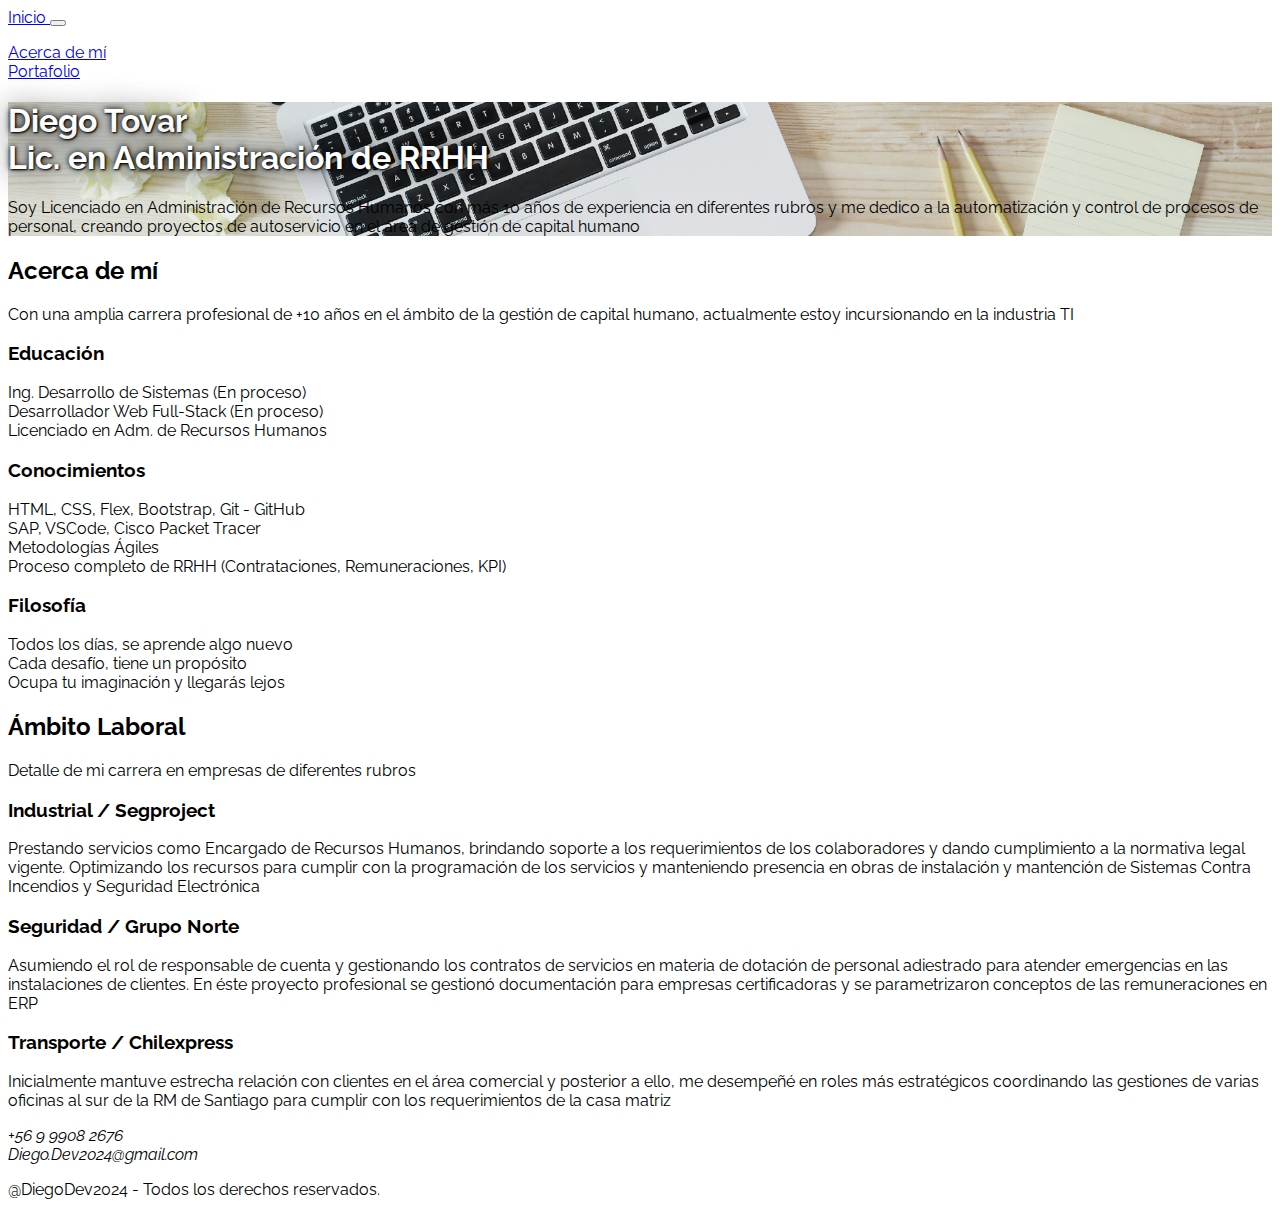
<file: index.html>
<!DOCTYPE html>
<html lang="en">

<head>
    <meta charset="UTF-8">
    <meta http-equiv="X-UA-Compatible" content="IE=edge">
    <meta name="viewport" content="width=device-width, initial-scale=1.0">
    <link rel="preconnect" href="https://fonts.googleapis.com">
    <link rel="preconnect" href="https://fonts.gstatic.com" crossorigin>
    <link href="https://fonts.googleapis.com/css2?family=Raleway:wght@400;700&display=swap" rel="stylesheet">
    <link href="https://cdn.jsdelivr.net/npm/bootstrap@5.1.3/dist/css/bootstrap.min.css" rel="stylesheet"
        integrity="sha384-1BmE4kWBq78iYhFldvKuhfTAU6auU8tT94WrHftjDbrCEXSU1oBoqyl2QvZ6jIW3" crossorigin="anonymous">
    <title>Diego Tovar</title>
    <link rel="stylesheet" href="https://cdnjs.cloudflare.com/ajax/libs/font-awesome/5.9.0/css/all.min.css"
        integrity="sha512-q3eWabyZPc1XTCmF+8/LuE1ozpg5xxn7iO89yfSOd5/oKvyqLngoNGsx8jq92Y8eXJ/IRxQbEC+FGSYxtk2oiw=="
        crossorigin="anonymous" referrerpolicy="no-referrer" />
    <link rel="stylesheet" href="assets/styles.css">
</head>

<body>
    <header>
        <div class="col-sm-12 col-md-4 col-lg-4 col-xl-4"></div>
        <nav class="navbar navbar-expand-lg navbar-dark bg-dark fixed-top">
            <div class="container">
                <a class="navbar-brand" href="#"> Inicio </a>
                <button class="navbar-toggler" type="button" data-bs-toggle="collapse" data-bs-target="#navbarNav"
                    aria-controls="navbarNav" aria-expanded="false" aria-label="Toggle navigation">
                    <span class="navbar-toggler-icon"></span>
                </button>
                <div class="collapse navbar-collapse" id="navbarNav">
                    <ul class="navbar-nav">
                        <li class="nav-item">
                            <a class="nav-link active" aria-current="page" href="index.html">Acerca de mí</a>
                        </li>
                        <li class="nav-item">
                            <a class="nav-link" href="portafolio.html">Portafolio</a>
                        </li>
                    </ul>
                </div>
    </header>
    <header id="Hero-Section2" class="text-light text-end py-5 mt-5">
        <div class="container">
            <div class="ms-auto col-12 col-md-7 ">
                <h1 class="display-1 fw-bold my-5 texto-sombreado">
                    Diego Tovar <br> Lic. en Administración de RRHH
                </h1>
                <p class=" my-5">
                <div class="sub">
                    Soy Licenciado en Administración de Recursos Humanos con más 10 años de experiencia en diferentes
                    rubros y me dedico a la automatización y control de procesos de personal, creando proyectos de
                    autoservicio en el área de gestión de capital humano
                </div>
                </p>

            </div>
        </div>
    </header>
    <section id="Acerca-de-mi" class="container text-center my-5">


        <h2 class="display-3 fw-bold my-4">Acerca de mí</h2>

        <p class="my-4">
            Con una amplia carrera profesional de +10 años en el ámbito de la gestión de capital humano, actualmente estoy
            incursionando en la industria TI

        </p>


        <div class="row">
            <div class="col-12 col-md-4">
                <i class="fas fa-graduation-cap fa-3x my-3"></i>
                <h3 class="my-3 fw-bold">Educación</h3>
                <p class="my-3">
                <ul>
                    <li>Ing. Desarrollo de Sistemas (En proceso)</li>
                    <li>Desarrollador Web Full-Stack (En proceso)</li>
                    <li>Licenciado en Adm. de Recursos Humanos</li>
                </ul>

                </p>
            </div>
            <div class="col-12 col-md-4">
                <i class="fas fa-book fa-3x my-3"></i>
                <h3 class="my-3 fw-bold">Conocimientos</h3>
                <p class="my-3">
                <ul>
                    <li>HTML, CSS, Flex, Bootstrap, Git - GitHub</li>
                    <li>SAP, VSCode, Cisco Packet Tracer</li>
                    <li>Metodologías Ágiles</li>
                    <li>Proceso completo de RRHH (Contrataciones, Remuneraciones, KPI) </li>
                </ul>
                </p>
            </div>
            <div class="col-12 col-md-4">
                <i class="fas fa-brain fa-3x my-3"></i>
                <h3 class="my-3 fw-bold">Filosofía</h3>
                <p class="my-3">
                <ul>
                    <li>Todos los días, se aprende algo nuevo</li>
                    <li>Cada desafío, tiene un propósito</li>
                    <li>Ocupa tu imaginación y llegarás lejos</li>
                </ul>
                </p>
            </div>
        </div>
    </section>
    <section id="Laboral" class="container text-center my-5">


        <h2 class="display-3 fw-bold my-4">Ámbito Laboral</h2>

        <p class="my-4">
            Detalle de mi carrera en empresas de diferentes rubros
        </p>


        <div class="row">
            <div class="col-12 col-md-4">
                <i class="fas fa-check fa-3x my-3"></i>
                <h3 class="my-3 fw-bold">Industrial / Segproject</h3>
                <p class="my-3">
                    Prestando servicios como Encargado de Recursos Humanos, brindando soporte a los requerimientos de
                    los
                    colaboradores y dando cumplimiento a la normativa legal vigente. Optimizando los recursos para
                    cumplir con la programación de los servicios y manteniendo presencia en obras de instalación y
                    mantención de Sistemas Contra Incendios y Seguridad Electrónica
                </p>
            </div>
            <div class="col-12 col-md-4">
                <i class="fas fa-check fa-3x my-3"></i>
                <h3 class="my-3 fw-bold">Seguridad / Grupo Norte</h3>
                <p class="my-3">
                    Asumiendo el rol de responsable de cuenta y gestionando los contratos de servicios en materia de
                    dotación de personal adiestrado para atender emergencias en las instalaciones de clientes. En éste
                    proyecto profesional se gestionó documentación para empresas certificadoras y se parametrizaron
                    conceptos de las remuneraciones en ERP

                </p>
            </div>
            <div class="col-12 col-md-4">
                <i class="fas fa-check fa-3x my-3"></i>
                <h3 class="my-3 fw-bold">Transporte / Chilexpress</h3>
                <p class="my-3">
                    Inicialmente mantuve estrecha relación con clientes en el área comercial y posterior a ello, me
                    desempeñé en roles más estratégicos coordinando las gestiones de varias oficinas al sur de la RM de Santiago
                    para cumplir con los requerimientos de la casa matriz
                </p>
            </div>
        </div>
    </section>
    <footer class="bg-dark text-center text-light p-4">
        <div>
            <i class="fas fa-phone fa-1x my-2"> +56 9 9908 2676</i>
        </div>
        <i class="fas fa-envelope fa-1x my-2"> Diego.Dev2024@gmail.com</i>
        <p class="mb-0">@DiegoDev2024 - Todos los derechos reservados.</p>
    </footer>


    <script src="https://cdn.jsdelivr.net/npm/bootstrap@5.1.3/dist/js/bootstrap.bundle.min.js"
        integrity="sha384-ka7Sk0Gln4gmtz2MlQnikT1wXgYsOg+OMhuP+IlRH9sENBO0LRn5q+8nbTov4+1p" crossorigin="anonymous">
        </script>

</body>

</html>
</file>
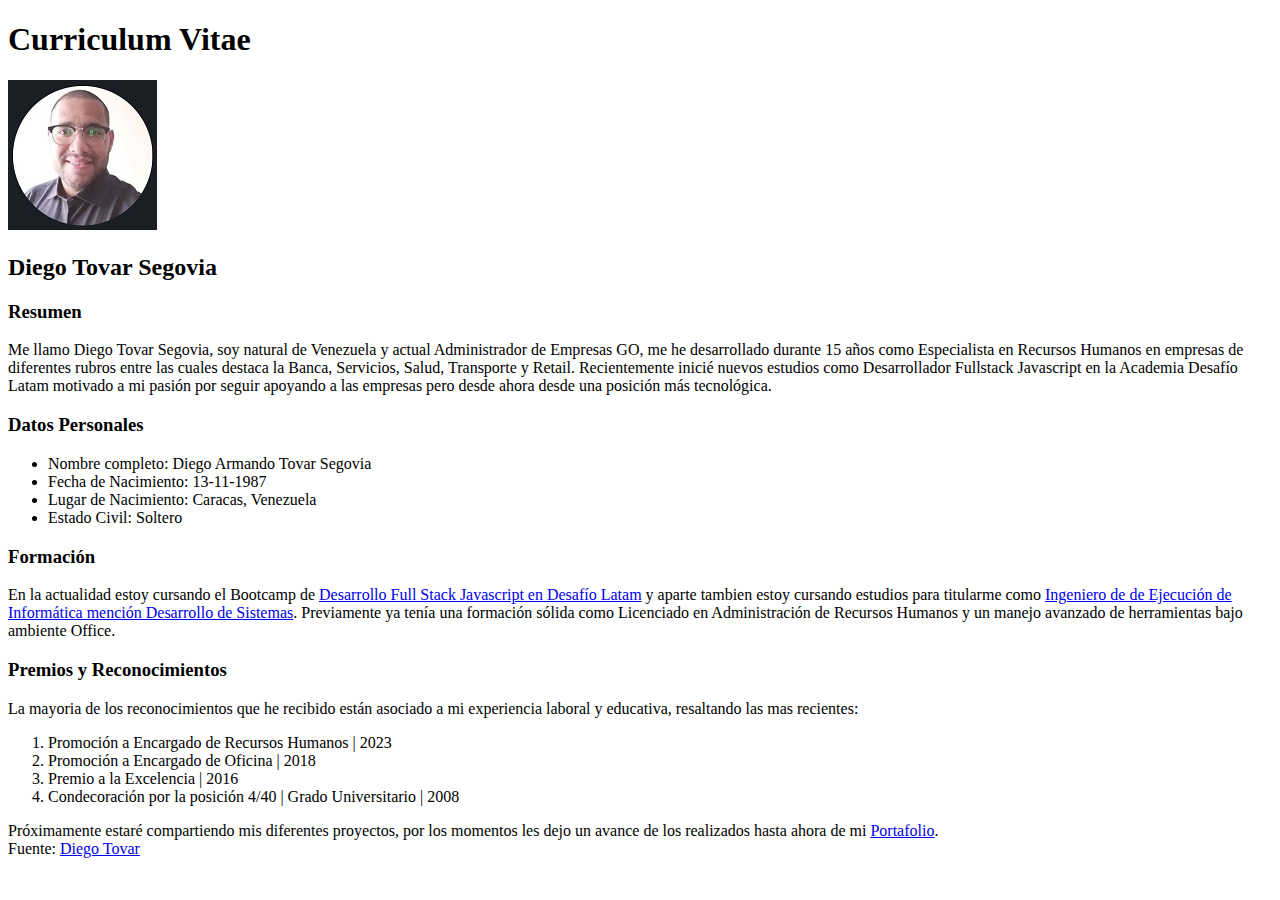
<file: assets/1er Desafio/index.html>
<!DOCTYPE html>
<html lang="es">

<head>
    <meta charset="UTF-8">
    <meta name="viewport" content="width=device-width, initial-scale=1.0">
    <title>Curriculum de Diego</title>
    <link rel="icon" href="assets/imgs/imgFavicon.png">
</head>

<body>
    <h1>Curriculum Vitae</h1>
    <img src="assets/imgs/imagenCvReal.jpg" alt="Foto de CV">
    <h2>Diego Tovar Segovia</h2>
    <h3>Resumen</h3>
    <p>
        Me llamo Diego Tovar Segovia, soy natural de Venezuela y actual Administrador de Empresas GO, me he
        desarrollado durante 15 años como Especialista en Recursos Humanos en empresas de diferentes
        rubros entre las cuales destaca la Banca, Servicios, Salud, Transporte y Retail. Recientemente inicié nuevos
        estudios
        como Desarrollador Fullstack Javascript en la Academia Desafío Latam motivado a mi pasión por seguir apoyando
        a las empresas pero desde ahora desde una posición más tecnológica.
    </p>
    <h3>Datos Personales</h3>
    <ul>
        <li>Nombre completo: Diego Armando Tovar Segovia</li>
        <li>Fecha de Nacimiento: 13-11-1987</li>
        <li>Lugar de Nacimiento: Caracas, Venezuela</li>
        <li>Estado Civil: Soltero</li>
    </ul>
    <h3>Formación</h3>
    <p>
        En la actualidad estoy cursando el Bootcamp de
        <a href="https://desafiolatam.com/full-stack-javascript-b/" target="_blank">Desarrollo Full Stack Javascript en
            Desafío
            Latam</a> y aparte tambien estoy cursando estudios para titularme como
        <a href="https://www.aiep.cl/admision/carrera/ingenieria-en-informatica/" target="_blank">Ingeniero de
            de Ejecución de Informática mención Desarrollo de Sistemas</a>. Previamente ya tenía una formación sólida como Licenciado en Administración de Recursos Humanos y un
        manejo avanzado de herramientas bajo ambiente Office.
    </p>
    <h3>Premios y Reconocimientos</h3>
    <p>
        La mayoria de los reconocimientos que he recibido están asociado a mi experiencia laboral y educativa,
        resaltando las mas recientes:
    </p>
    <ol>
        <li>Promoción a Encargado de Recursos Humanos | 2023</li>
        <li>Promoción a Encargado de Oficina | 2018</li>
        <li>Premio a la Excelencia | 2016</li>
        <li>Condecoración por la posición 4/40 | Grado Universitario | 2008</li>
    </ol>
    <p>Próximamente estaré compartiendo mis diferentes proyectos, por los momentos les dejo un avance de
        los realizados hasta ahora de mi <a href="portafolio.html" target="_blank">Portafolio</a>.<br>
        Fuente: <a href="https://www.linkedin.com/in/diegotovarsegovia/" target="_blank">Diego Tovar</a>
    </p>
</body>

</html>
</file>
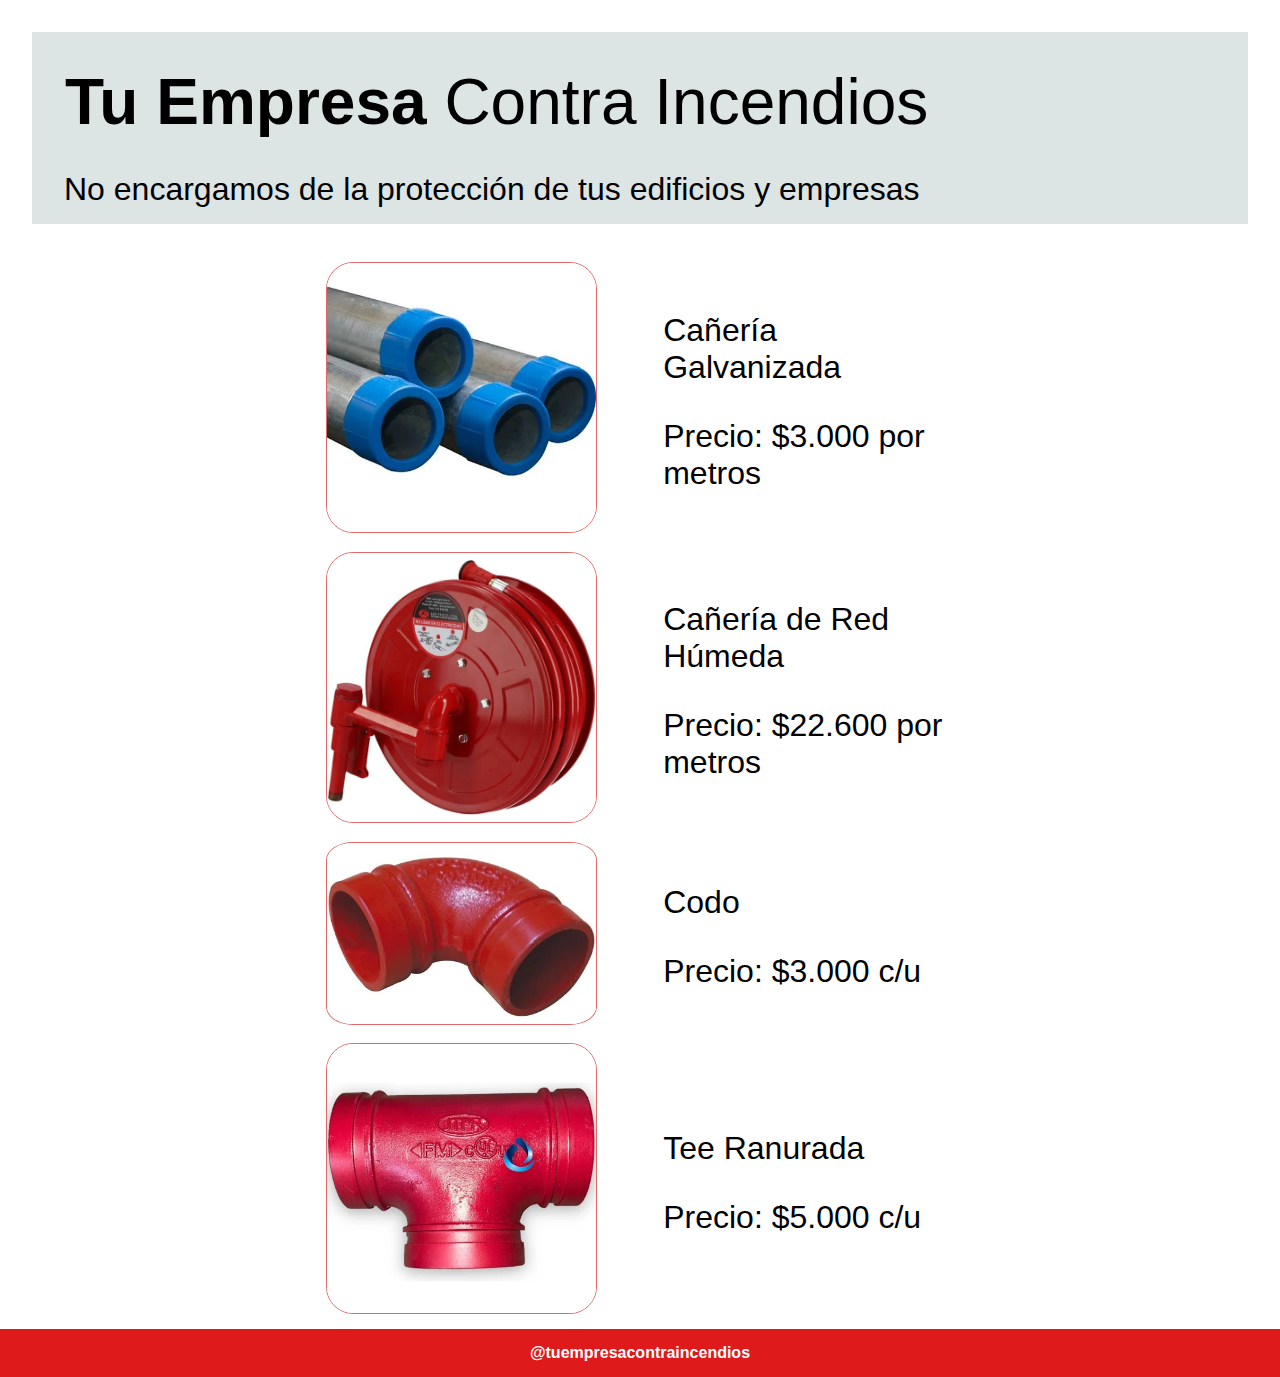
<file: assets/2do Desafio/index.html>
<!DOCTYPE html>
<html lang="es">

<head>
    <meta charset="UTF-8">
    <meta http-equiv="X-UA-Compatible" content="IE=edge" />
    <meta name="viewport" content="width=device-width, initial-scale=1.0">
    <title>TuEmpresaContraIncendios</title>
    <link rel="stylesheet" href="assets/css/style.css">
</head>

<body>
    <div class="header">
        <h1><strong>Tu Empresa</strong> Contra Incendios</h1>
        <p>No encargamos de la protección de tus edificios y empresas</p>
    </div>

    <div class="products">
        <table>
            <tr>
                <td>
                    <img src="assets/imgs/caneriagalvanizada3000.png" alt="Cañeria Galvanizada">
                </td>
                <td>
                    <p>Cañería Galvanizada</p>
                    <p>Precio: $3.000 por metros</p>
                </td>
            </tr>

            <tr>
                <td>
                    <img src="assets/imgs/carreteredhumeda226.png" alt="Cañeria de Red Húmeda">
                </td>
                <td>
                    <p>Cañería de Red Húmeda</p>
                    <p>Precio: $22.600 por metros</p>
                </td>
            </tr>

            <tr>
                <td>
                    <img src="assets/imgs/codoredcontraIncendio3000.png" alt="Codos">
                </td>
                <td>
                    <p>Codo</p>
                    <p>Precio: $3.000 c/u</p>
                </td>
            </tr>

            <tr>
                <td>
                    <img src="assets/imgs/teeranurada5000.png" alt="Tee Ranurada">
                </td>
                <td>
                    <p>Tee Ranurada</p>
                    <p>Precio: $5.000 c/u</p>
                </td>
            </tr>

        </table>
    </div>
    <div class="footer">@tuempresacontraincendios</div>
</body>

</html>
</file>
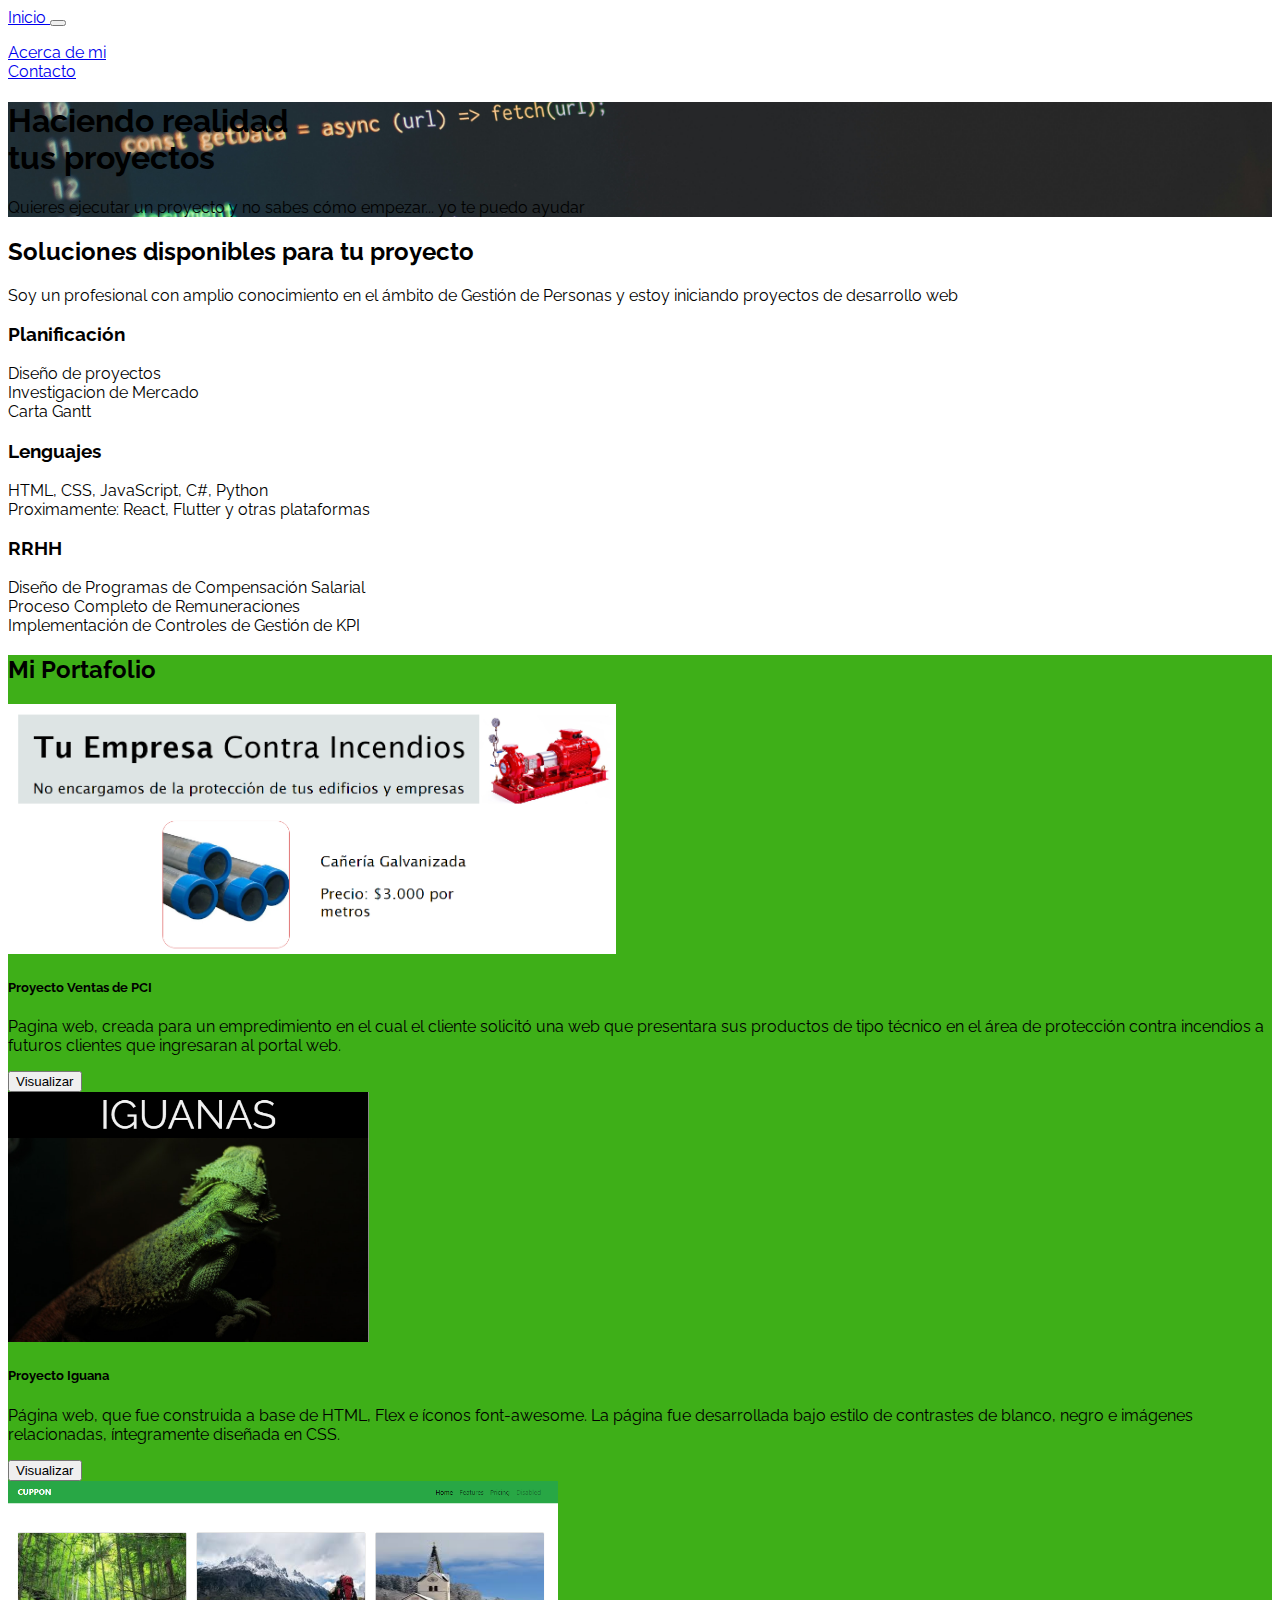
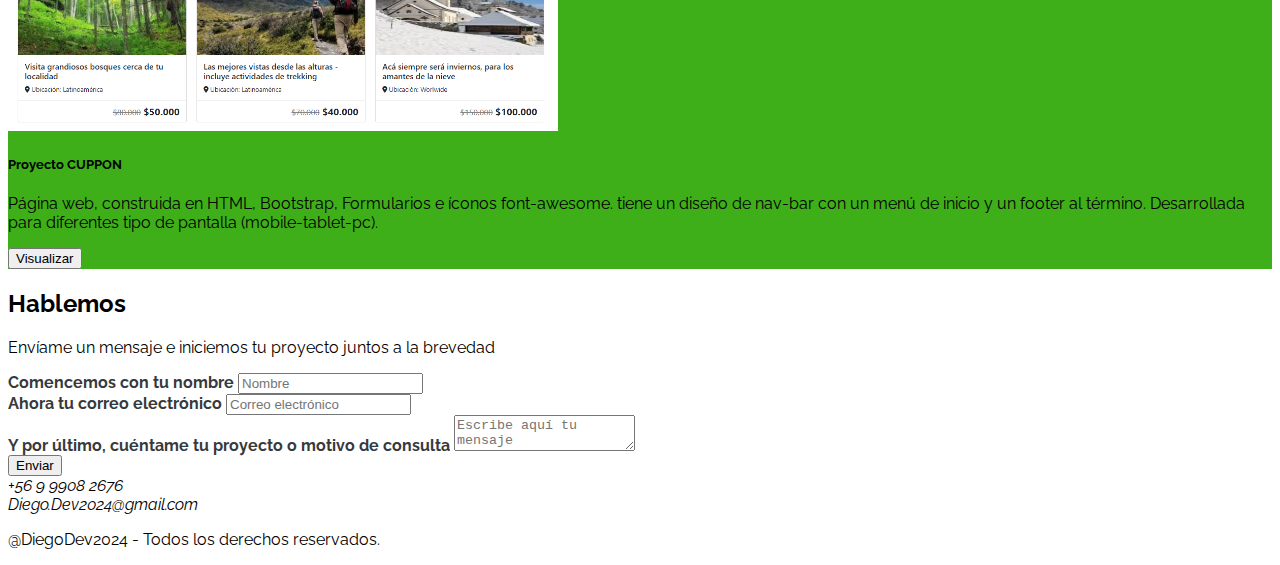
<file: portafolio.html>
<!DOCTYPE html>
<html lang="en">

<head>
    <meta charset="UTF-8">
    <meta http-equiv="X-UA-Compatible" content="IE=edge">
    <meta name="viewport" content="width=device-width, initial-scale=1.0">
    <link rel="preconnect" href="https://fonts.googleapis.com">
    <link rel="preconnect" href="https://fonts.gstatic.com" crossorigin>
    <link href="https://fonts.googleapis.com/css2?family=Raleway:wght@400;700&display=swap" rel="stylesheet">
    <link href="https://cdn.jsdelivr.net/npm/bootstrap@5.1.3/dist/css/bootstrap.min.css" rel="stylesheet"
        integrity="sha384-1BmE4kWBq78iYhFldvKuhfTAU6auU8tT94WrHftjDbrCEXSU1oBoqyl2QvZ6jIW3" crossorigin="anonymous">
    <title>Diego Tovar</title>
    <link rel="stylesheet" href="https://cdnjs.cloudflare.com/ajax/libs/font-awesome/5.9.0/css/all.min.css"
        integrity="sha512-q3eWabyZPc1XTCmF+8/LuE1ozpg5xxn7iO89yfSOd5/oKvyqLngoNGsx8jq92Y8eXJ/IRxQbEC+FGSYxtk2oiw=="
        crossorigin="anonymous" referrerpolicy="no-referrer" />
    <link rel="stylesheet" href="assets/styles.css">
</head>

<body>
    <header>
        <div class="col-sm-12 col-md-4 col-lg-4 col-xl-4"></div>
        <nav class="navbar navbar-expand-lg navbar-dark bg-dark fixed-top">
            <div class="container">
                <a class="navbar-brand" href="index.html"> Inicio </a>
                <button class="navbar-toggler" type="button" data-bs-toggle="collapse" data-bs-target="#navbarNav"
                    aria-controls="navbarNav" aria-expanded="false" aria-label="Toggle navigation">
                    <span class="navbar-toggler-icon"></span>
                </button>
                <div class="collapse navbar-collapse" id="navbarNav">
                    <ul class="navbar-nav">
                        <li class="nav-item">
                            <a class="nav-link active" aria-current="page" href="index.html">Acerca de mi</a>
                        </li>
                        <li class="nav-item">
                            <a class="nav-link" href="#Contacto">Contacto</a>
                        </li>
                    </ul>
                </div>
    </header>

    <header id="Hero-Section" class="text-light text-end py-5 mt-5">
        <div class="container">
            <div class="ms-auto col-12 col-md-7 ">
                <h1 class="display-1 fw-bold my-5">
                    Haciendo realidad <br> tus proyectos
                </h1>
                <p class="my-5">
                    Quieres ejecutar un proyecto y no sabes cómo empezar... yo te puedo ayudar
                </p>

            </div>
        </div>
    </header>
    <section id="Acerca-de-mi" class="container text-center my-5">
        <h2 class="display-3 fw-bold my-4">Soluciones disponibles para tu proyecto</h2>
        <p class="my-4">
            Soy un profesional con amplio conocimiento en el ámbito de Gestión de Personas y estoy iniciando proyectos
            de desarrollo web
        </p>
        <div class="row">
            <div class="col-12 col-md-4">
                <i class="fas fa-file fa-3x my-3"></i>
                <h3 class="my-3 fw-bold">Planificación</h3>
                <p class="my-3">
                <ul>
                    <li>Diseño de proyectos</li>
                    <li>Investigacion de Mercado</li>
                    <li>Carta Gantt</li>
                </ul>
                </p>
            </div>
            <div class="col-12 col-md-4">
                <i class="fas fa-code fa-3x my-3"></i>
                <h3 class="my-3 fw-bold">Lenguajes</h3>
                <p class="my-3">
                <ul>
                    <li>HTML, CSS, JavaScript, C#, Python</li>
                    <li></li>
                    <li>Proximamente: React, Flutter y otras plataformas</li>
                </ul>
                </p>
            </div>
            <div class="col-12 col-md-4">
                <i class="fas fa-plug fa-3x my-3"></i>
                <h3 class="my-3 fw-bold">RRHH</h3>
                <p class="my-3">
                <ul>
                    <li>Diseño de Programas de Compensación Salarial</li>
                    <li>Proceso Completo de Remuneraciones</li>
                    <li>Implementación de Controles de Gestión de KPI</li>
                </ul>
                </p>
            </div>
        </div>
    </section>
    <section id="Mis-portafolio" class="my-5 p-5 bg-info  ">
        <h2 class="display-4 fw-bold text-center text-light mb-3">Mi Portafolio</h2>
        <div class="row">
            <div class="col-12 col-sm-4 py-2">
                <div class="card">
                    <img src="assets/imgs/img_2do_desafio.PNG" class="image-top  class=" card-img-top img-fluid
                        altodeimagen" alt="Foto de portal web de empresa contra incendios">
                    <div class="card-body">
                        <h5 class="card-title fw-bold"> Proyecto Ventas de PCI</h5>
                        <p class="card-text">
                            Pagina web, creada para un empredimiento en el cual el cliente solicitó una web
                            que presentara sus productos de tipo técnico en el área de protección contra incendios
                            a futuros clientes que ingresaran al portal web.
                        </p>
                        <button type="button" class="btn btn-outline-info"
                            onclick="window.open('https://diegodev2024.github.io/ccs/', '_blank');">
                            Visualizar
                        </button>
                    </div>
                </div>
            </div>
            <div class="col-12 col-sm-4 py-2">
                <div class="card">
                    <img src="assets/imgs/img_3er_desafio.PNG" class="image-top  class=" card-img-top img-fluid
                        altodeimagen" alt="Foto de landing page de reptiles">
                    <div class="card-body">
                        <h5 class="card-title fw-bold">Proyecto Iguana</h5>
                        <p class="card-text">
                            Página web, que fue construida a base de HTML, Flex e íconos font-awesome. La página fue
                            desarrollada bajo estilo de contrastes de blanco, negro e imágenes relacionadas,
                            íntegramente diseñada en CSS.
                        </p>
                        <button type="button" class="btn btn-outline-info"
                            onclick="window.open('https://diegodev2024.github.io/iguana/', '_blank');">
                            Visualizar
                        </button>
                    </div>
                </div>
            </div>
            <div class="col-12 col-sm-4 py-2">
                <div class="card">
                    <img src="assets/imgs/img_4to_desafio.PNG" class="image-top  class=" card-img-top img-fluid
                        altodeimagen" alt="Foto de landing page de Ofertas Turísticas">
                    <div class="card-body">
                        <h5 class="card-title fw-bold">Proyecto CUPPON</h5>
                        <p class="card-text">
                            Página web, construida en HTML, Bootstrap, Formularios e íconos font-awesome.
                            tiene un diseño de nav-bar con un menú de inicio y un footer al término.
                            Desarrollada para diferentes tipo de pantalla (mobile-tablet-pc).
                        </p>
                        <button type="button" class="btn btn-outline-info"
                            onclick="window.open('https://diegodev2024.github.io/cuppon/', '_blank');">
                            Visualizar
                        </button>
                    </div>
                </div>
            </div>
        </div>
    </section>
    <section id="Contacto" class="container my-5">
        <h2 class="display-4 fw-bold text-center my-4">Hablemos</h2>
        <p class="text-center my-4 d-none d-md-block">Envíame un mensaje e iniciemos tu proyecto juntos a la brevedad
        </p>
        <form>
            <div class="form-group mb-4">
                <label class="mb-2">Comencemos con tu nombre</label>
                <input class="form-control" placeholder="Nombre">
            </div>
            <div class="form-group mb-4">
                <label class="mb-2">Ahora tu correo electrónico</label>
                <input class="form-control" placeholder="Correo electrónico" />
            </div>
            <div class="form-group">
                <label class="mb-2">Y por último, cuéntame tu proyecto o motivo de consulta</label>
                <textarea class="form-control" placeholder="Escribe aquí tu mensaje"></textarea>
            </div>
            <div class="my-3 text-center">
                <button class="btn btn-info text-light">Enviar</button>
            </div>
        </form>
    </section>
    <footer class="bg-dark text-center text-light p-4">
        <div>
            <i class="fas fa-phone fa-1x my-2"> +56 9 9908 2676</i>
        </div>
        <i class="fas fa-envelope fa-1x my-2"> Diego.Dev2024@gmail.com</i>
        <p class="mb-0">@DiegoDev2024 - Todos los derechos reservados.</p>
    </footer>
    <script src="https://cdn.jsdelivr.net/npm/bootstrap@5.1.3/dist/js/bootstrap.bundle.min.js"
        integrity="sha384-ka7Sk0Gln4gmtz2MlQnikT1wXgYsOg+OMhuP+IlRH9sENBO0LRn5q+8nbTov4+1p"
        crossorigin="anonymous"></script>
</body>

</html>
</file>
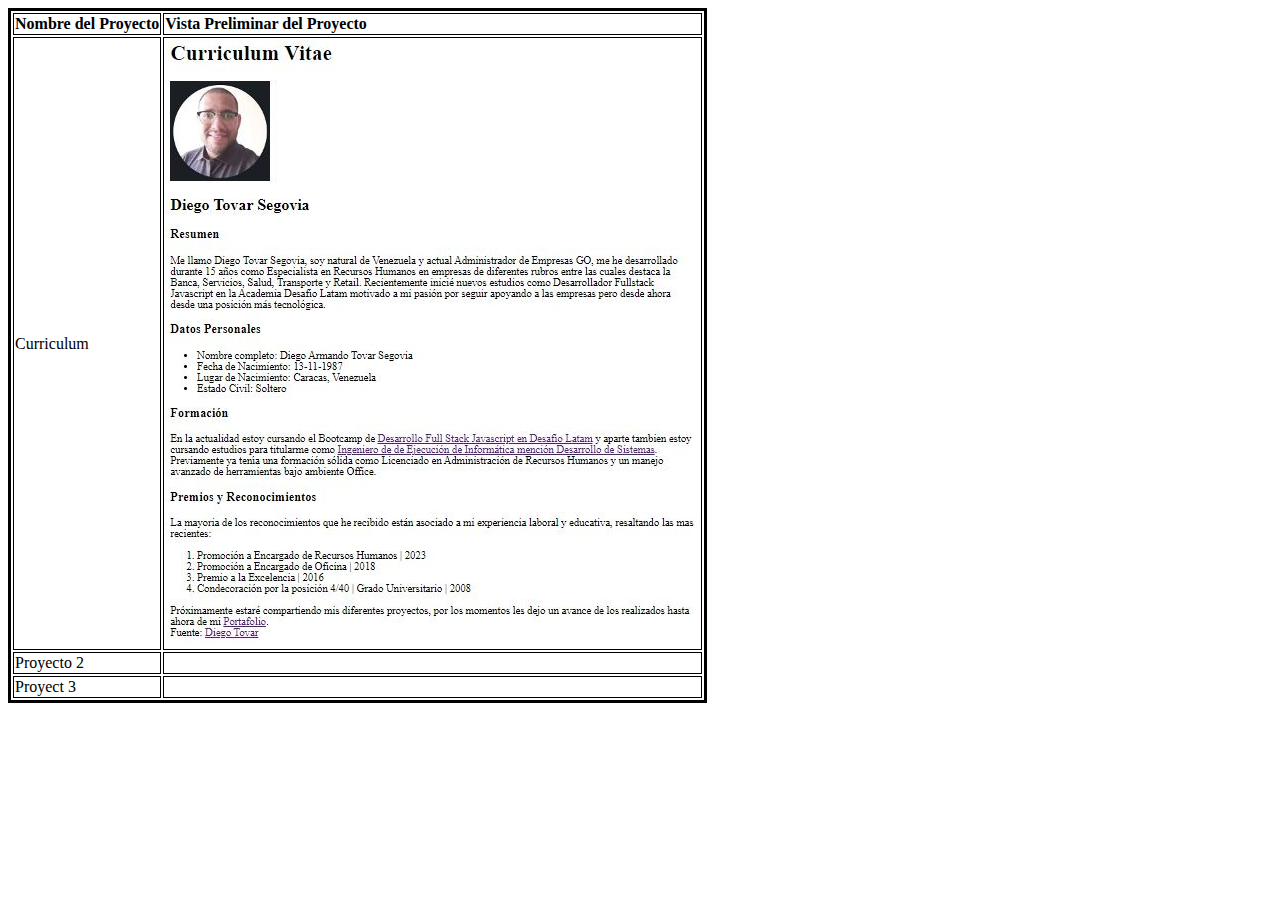
<file: assets/1er Desafio/portafolio.html>
<!DOCTYPE html>
<html lang="es">

<head>
    <meta charset="UTF-8">
    <meta name="viewport" content="width=device-width, initial-scale=1.0">
    <title>Portafolio</title>
    <style>
        table {
            border: 3px solid black;
            text-align: center;
        }

        th,
        td {
            border: 1px solid black;
            text-align: left;
        }
    </style>
</head>

<body>
    <table>
        <thead>
            <tr>
                <th>Nombre del Proyecto</th>
                <th>Vista Preliminar del Proyecto</th>
            </tr>
        </thead>
        <tbody>
            <tr>
                <td>Curriculum</td>
                <td><img src="assets/imgs/ProyectoCvDesafio.JPG" alt=""></td>
            </tr>
            <tr>
                <td>Proyecto 2</td>
                <td></td>
            </tr>
            <tr>
                <td>Proyect 3</td>
                <td></td>
            </tr>
        </tbody>
    </table>
</body>

</html>
</file>
<file: assets/styles.css>
body {
    font-family: "Raleway", sans-serif;
  }
  .sub {
    color:black;
  }
  .texto-sombreado {
    text-shadow:
      1px 1px 2px black,
      0 0 1em black,
      0 0 0.2em black;
    color: white;
  }
  #navbarNav{
    justify-content: end;  
    
  }
  
  ul{
    list-style-type: none ;
    padding: 0;
  }
  /* Hero Section */
  
  #Hero-Section {
    background-image: url("imgs/porta.jpg");
    background-repeat: no-repeat;
    background-size: cover;
    background-position: left;
  }
  #Hero-Section2 {
    background-image: url("imgs/cv.jpg");
    background-repeat: no-repeat;
    background-size: cover;
    background-position: left;
  }
  
  /* Mis trabajos */
  
  #Mis-portafolio .image-top {
    height: 250px;
    background-repeat: no-repeat;
    background-size:auto;
    background-position:top;
    -ms-flex-item-align: auto;
    
  }
  .altodeimagen{
    height: 300px;
  }
  .bg-info {
    --bs-bg-opacity: 1;
    background-color: rgb(62, 175, 24) !important;
  } 
  /* Contacto */
  
  #Contacto form label {
    font-weight: 700;
    color: #373a3c;
  }
  
  @media (max-width: 768px) {
    #Contacto form label {
      font-weight: 400;
    }
  
    .navbar-brand{
      width: 100px;
      height: 50px;
    }
  
  }
</file>
<file: assets/2do Desafio/assets/css/style.css>
* {
    body {
        margin: 0px;
        padding: 0px;
        border: 0px;
    }
}

body {
    font-family: 'Lucida Sans', 'Lucida Sans Regular', 'Lucida Grande', 'Lucida Sans Unicode', Geneva, Verdana, sans-serif;
}


.header {
    height: 4em;
    padding: 1em;
    margin: 1em;
    font-size: 2em;
    background-image: url("https://wilug.cl/wp-content/uploads/2021/12/Sistemas-de-bombas-para-incendios.jpg");
    background-size: 9em;
    background-color: #dde4e4;
    background-position: right;
    background-repeat: no-repeat;
    text-align: left;
}

.header h1 {
    margin: 1px;
    font-weight: 400;
    color: black;
}

.products {
    width: 50%;
    margin: auto;
    padding: 0px;
}

.products th {
    width: 50%;
    text-align: left;
}

.products tr {
    width: 100%;
    font-size: 2em;
}

.products img {
    width: 80%;
    padding: 0%;
    border-radius: 10%;
    border: solid 1px #df6868;
    margin: 1%;
}

.footer {
    height: 3em;
    line-height: 3em;
    background-color: #DE1A1A;
    color: white;
    text-align: center;
    font-weight: 900;

}
</file>
